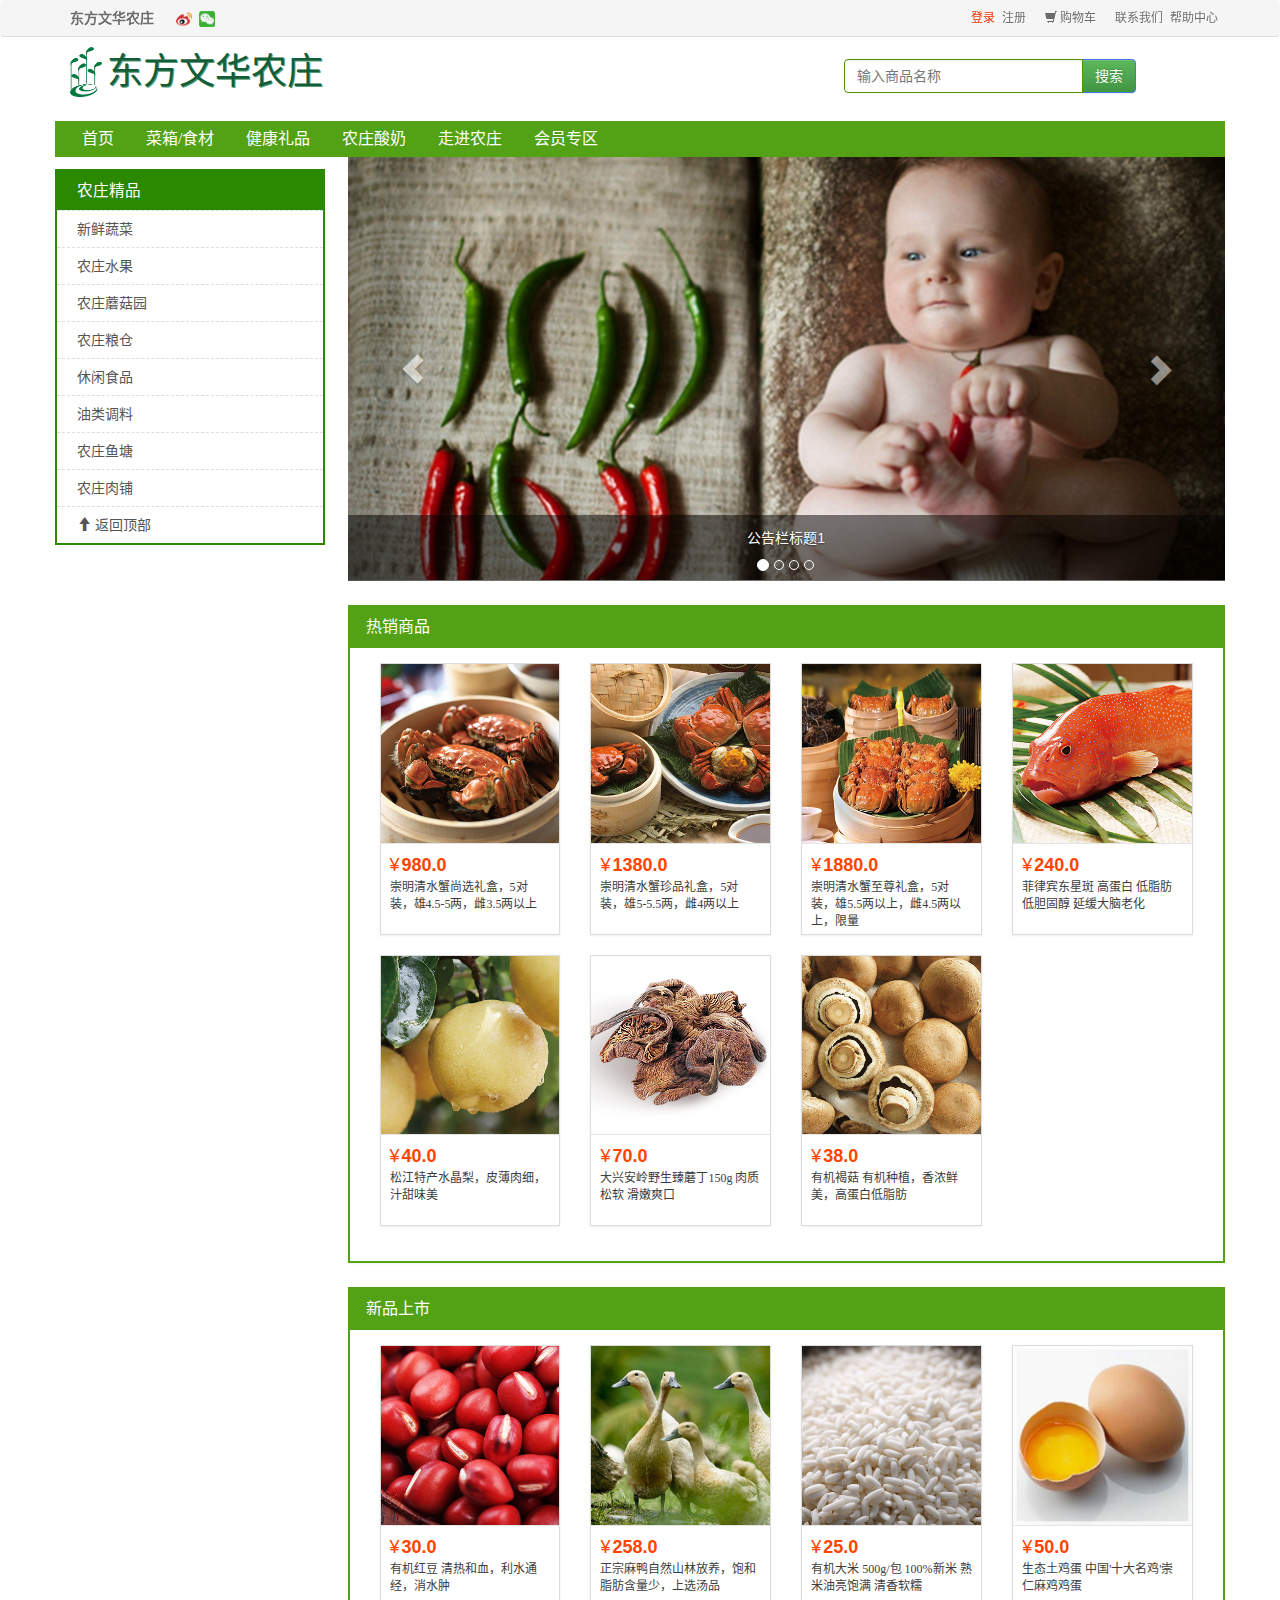
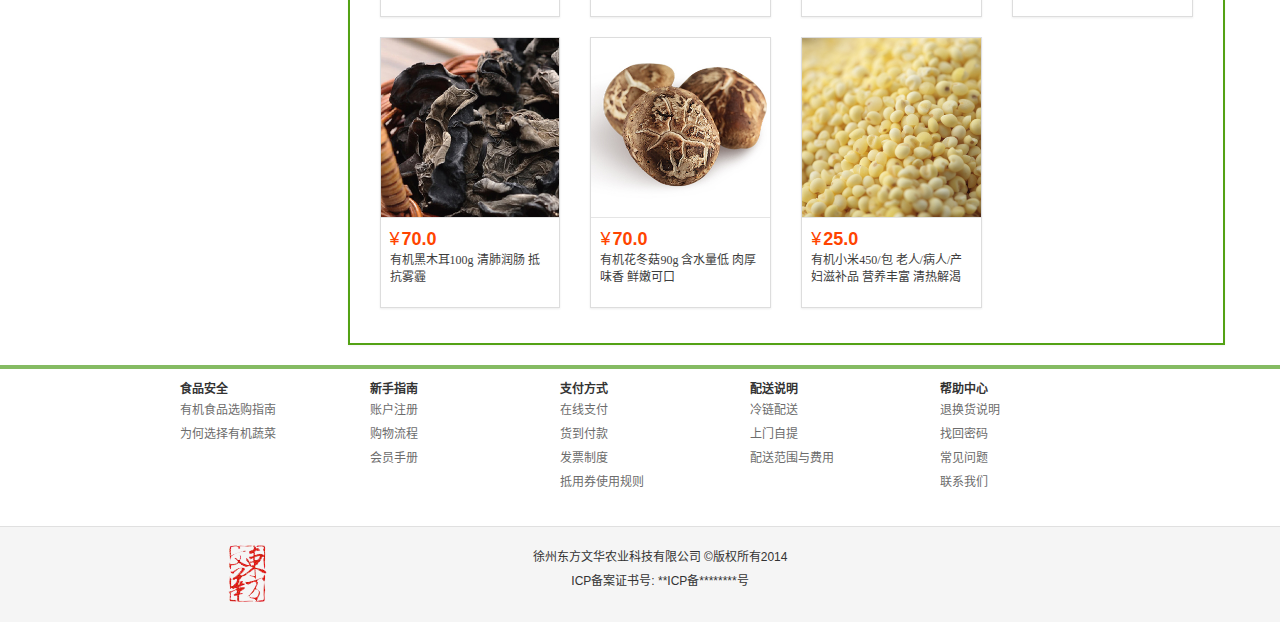
<file: index.html>
<!DOCTYPE html>
<html lang="zh-cn">
<head>
  <meta charset="utf-8">
  <meta http-equiv="X-UA-Compatible" content="IE=edge">
  <meta name="viewport" content="width=device-width, initial-scale=1">
  <title>东方文华农业科技有限公司</title>

  <!-- Bootstrap -->
  <link href="css/bootstrap.min.css" rel="stylesheet">
  <link href="css/bootstrap-theme.min.css" rel="stylesheet">
  <link rel="stylesheet" href="css/style.css">

  <!-- HTML5 Shim and Respond.js IE8 support of HTML5 elements and media queries -->
  <!-- WARNING: Respond.js doesn't work if you view the page via file:// -->
    <!--[if lt IE 9]>
      <script src="js/html5shiv.min.js"></script>
      <script src="js/respond.min.js"></script>
      <![endif]-->
    </head>
    <body>
      <header class="navbar" id="top" role="banner">
        <div class="container">
          <div class="navbar-header pull-left">
            <a href="./index.html" class="navbar-brand">东方文华农庄</a>
          </div>
          <!-- /navbar-header -->
          <nav role="navigation">
            <ul class="nav navbar-nav hidden-xs">
              <li>
                <a href="http://www.weibo.com" target="_blank"><img src="images/weibo.png" height="16" width="16" alt="新浪微博"></a>
              </li>
              <li>
                <a href="#"><img src="images/weixin.png" height="16" width="16" alt="微信"></a>
                <div class="sub"><img src="images/2D.jpg" alt="微信"></div>
              </li>
            </ul>
            <ul class="nav navbar-nav navbar-right pull-right">
              <li><a class="login" href="#">登录</a></li>
              <li class="mr-one"><a href="#">注册</a></li>
              <li class="mr-one"><a href="cart.html"><span class="glyphicon glyphicon-shopping-cart"></span> 购物车</a></li>
              <li class="hidden-xs"><a href="#">联系我们</a></li>
              <li class="hidden-xs"><a href="#">帮助中心</a></li>
            </ul>
          </nav>
        </div>
        <!-- /container -->
      </header>

      <div id="fakeTop"></div>

      <div class="container" id="main">
        <div class="row header">
          <div class="col-md-7 ptb-one clearfix" id="title">
            <img class="pull-left" src="images/logo.png" height="50" alt="logo">
            <h1 class="title pull-left">东方文华农庄</h1>
            <!-- <div class="clearfix"></div> -->
          </div>
          <!-- /col-md-5 -->
          <div class="search col-md-5 ptb-one mt-12 clearfix">
            <div class="col-lg-10 pull-right">
              <div class="input-group col-sm-10">
                <input type="text" class="form-control" placeholder="输入商品名称">
                <span class="input-group-btn">
                  <button class="btn btn-success" type="button">搜索</button>
                </span>
              </div>
              <!-- /input-group -->
            </div>
            <!-- /.col-lg-6 -->
          </div>
          <!-- /col-md-5 -->
        </div>
        <!-- /row title -->
        <div class="row menu mt-one">
         <ul class="nav nav-pills" role="tablist">
          <li role="presentation"><a href="index.html">首页</a></li>
          <li role="presentation"><a href="#">菜箱/食材</a></li>
          <li role="presentation"><a href="#">健康礼品</a></li>
          <li role="presentation"><a href="#">农庄酸奶</a></li>
          <li role="presentation"><a href="#">走进农庄</a></li>
          <li role="presentation"><a href="#">会员专区</a></li>
        </ul>
      </div>
      <!-- /row menu -->
      <div class="row content">
        <div class="col-md-3 hidden-print hidden-xs hidden-sm
        " id="page-left">
        <ul class="nav col-lg-11" id="menu">
          <li><a class="title" href="">农庄精品</a></li>
          <li><a href="#">新鲜蔬菜</a>
            <ul class="nav">
              <li><a href="#">菜瓜类</a></li>
              <li><a href="#">根茎类</a></li>
              <li><a href="#">芽菜类</a></li>
              <li><a href="#">茄椒类</a></li>
            </ul>
          </li>
          <li><a href="#">农庄水果</a>
            <ul class="nav">
              <li><a href="#">河蟹</a></li>
              <li><a href="#">水果</a></li>
            </ul></li>
            <li><a href="#">农庄蘑菇园</a>
              <ul class="nav">
                <li><a href="#">菜单测试1</a></li>
                <li><a href="#">菜单测试2</a></li>
                <li><a href="#">菜单测试5</a></li>
              </ul></li>
              <li><a href="#">农庄粮仓</a>
                <ul class="nav">
                  <li><a href="#">菜单测试1</a></li>
                </ul></li>
                <li><a href="#">休闲食品</a>
                  <ul class="nav">
                    <li><a href="#">菜单测试1</a></li>
                    <li><a href="#">菜单测试2</a></li>
                    <li><a href="#">菜单测试4</a></li>
                    <li><a href="#">菜单测试5</a></li>
                  </ul>
                </li>
                <li><a href="#">油类调料</a>
                  <ul class="nav">
                    <li><a href="#">菜单测试1</a></li>
                    <li><a href="#">菜单测试2</a></li>
                    <li><a href="#">菜单测试3</a></li>
                  </ul>
                </li>
                <li><a href="#">农庄鱼塘</a>
                  <ul class="nav">
                    <li><a href="#">菜单测试1</a></li>
                    <li><a href="#">菜单测试3</a></li>
                    <li><a href="#">菜单测试4</a></li>
                    <li><a href="#">菜单测试5</a></li>
                  </ul>
                </li>
                <li><a href="#">农庄肉铺</a>
                  <ul class="nav">
                    <li><a href="#">菜单测试1</a></li>
                    <li><a href="#">菜单测试2</a></li>
                    <li><a href="#">菜单测试3</a></li>
                    <li><a href="#">菜单测试4</a></li>
                    <li><a href="#">菜单测试5</a></li>
                  </ul>
                </li>
                <li>
                  <a href="#fakeTop" title="返回页面顶部"><span class="glyphicon glyphicon-arrow-up"></span> 返回顶部</a>
                </li>
              </ul>
            </div>
            <!-- /#page-left -->
            <div class="col-md-9" id="page-right">
              <div id="bulletin" class="carousel slide" data-ride="carousel" data-interval="4000">
                <ol class="carousel-indicators">
                  <li data-target="#bulletin" data-slide-to="0" class="active"></li>
                  <li data-target="#bulletin" data-slide-to="1" class=""></li>
                  <li data-target="#bulletin" data-slide-to="2" class=""></li>
                  <li data-target="#bulletin" data-slide-to="3" class=""></li>
                </ol>
                <div class="carousel-inner" role="listbox">
                  <div class="item active">
                    <a href="#"><img alt="First slide" src="images/bulletboard (1).jpg">
                      <div class="carousel-caption"><h5>公告栏标题1</h5></div>
                    </a>
                  </div>
                  <div class="item">
                    <a href="#"><img alt="First slide" src="images/bulletboard (2).jpg">
                      <div class="carousel-caption"><h5>公告栏标题2</h5></div>
                    </a>
                  </div>
                  <div class="item">
                    <a href="#"><img alt="First slide" src="images/bulletboard (3).jpg">
                      <div class="carousel-caption"><h5>公告栏标题3</h5></div>
                    </a>
                  </div>
                  <div class="item">
                    <a href="#"><img alt="First slide" src="images/bulletboard (4).jpg">
                      <div class="carousel-caption"><h5>公告栏标题4</h5></div>
                    </a>
                  </div>
                </div>
                <!-- /carousel-inner -->
                <a class="left carousel-control" href="#bulletin" role="button" data-slide="prev">
                  <span class="glyphicon glyphicon-chevron-left"></span>
                  <span class="sr-only">Previous</span>
                </a>
                <a class="right carousel-control" href="#bulletin" role="button" data-slide="next">
                  <span class="glyphicon glyphicon-chevron-right"></span>
                  <span class="sr-only">Next</span>
                </a>
              </div>
              <!-- /carousel -->
              <div class="panel panel-home mt-two">
                <div class="panel-heading title">热销商品</div>
                <div class="panel-body">
                  <div class="item col-xs-6 col-sm-4 col-md-4 col-lg-3">
                    <div class="thumbnail">
                      <a href="./item.html" target="_blank"><img src="./itemPhoto/item (10).jpg" alt="崇明清水蟹尚选礼盒，5对装，雄4.5-5两，雌3.5两以上"></a>
                      <div class="caption">
                        <div class="price">
                          <span>¥</span>
                          <strong>980.0</strong>
                        </div>
                        <p class="title">
                          <a href="./item.html" target="_blank">崇明清水蟹尚选礼盒，5对装，雄4.5-5两，雌3.5两以上</a>
                        </p>
                      </div>
                    </div>
                  </div>
                  <!-- /item -->
                  <div class="item col-xs-6 col-sm-4 col-md-4 col-lg-3">
                    <div class="thumbnail">
                      <a href="./item.html" target="_blank"><img src="./itemPhoto/item (11).jpg" alt="崇明清水蟹珍品礼盒，5对装，雄5-5.5两，雌4两以上"></a>
                      <div class="caption">
                        <div class="price">
                          <span>¥</span>
                          <strong>1380.0</strong>
                        </div>
                        <p class="title">
                          <a href="./item.html" target="_blank">崇明清水蟹珍品礼盒，5对装，雄5-5.5两，雌4两以上</a>
                        </p>
                      </div>
                    </div>
                  </div>
                  <!-- /item -->
                  <div class="item col-xs-6 col-sm-4 col-md-4 col-lg-3">
                    <div class="thumbnail">
                      <a href="./item.html" target="_blank"><img src="./itemPhoto/item (12).jpg" alt="崇明清水蟹至尊礼盒，5对装，雄5.5两以上，雌4.5两以上，限量"></a>
                      <div class="caption">
                        <div class="price">
                          <span>¥</span>
                          <strong>1880.0</strong>
                        </div>
                        <p class="title">
                          <a href="./item.html" target="_blank">崇明清水蟹至尊礼盒，5对装，雄5.5两以上，雌4.5两以上，限量</a>
                        </p>
                      </div>
                    </div>
                  </div>
                  <!-- /item -->
                  <div class="item col-xs-6 col-sm-4 col-md-4 col-lg-3">
                   <div class="thumbnail">
                     <a href="./item.html" target="_blank"><img src="./itemPhoto/item.jpg" alt="菲律宾东星斑 高蛋白 低脂肪 低胆固醇 延缓大脑老化"></a>
                     <div class="caption">
                       <div class="price">
                         <span>¥</span>
                         <strong>240.0</strong>
                       </div>
                       <p class="title">
                         <a href="./item.html" target="_blank">菲律宾东星斑 高蛋白 低脂肪 低胆固醇 延缓大脑老化</a>
                       </p>
                     </div>
                   </div>
                 </div>
                 <!-- /item -->
                 <div class="item col-xs-6 col-sm-4 col-md-4 col-lg-3">
                   <div class="thumbnail">
                     <a href="./item.html" target="_blank"><img src="./itemPhoto/item (1).jpg" alt="松江特产水晶梨，皮薄肉细，汁甜味美"></a>
                     <div class="caption">
                       <div class="price">
                         <span>¥</span>
                         <strong>40.0</strong>
                       </div>
                       <p class="title">
                         <a href="./item.html" target="_blank">松江特产水晶梨，皮薄肉细，汁甜味美</a>
                       </p>
                     </div>
                   </div>
                 </div>
                 <!-- /item -->
                 <div class="item col-xs-6 col-sm-4 col-md-4 col-lg-3">
                   <div class="thumbnail">
                     <a href="./item.html" target="_blank"><img src="./itemPhoto/item (2).jpg" alt="大兴安岭野生臻蘑丁150g 肉质松软 滑嫩爽口"></a>
                     <div class="caption">
                       <div class="price">
                         <span>¥</span>
                         <strong>70.0</strong>
                       </div>
                       <p class="title">
                         <a href="./item.html" target="_blank">大兴安岭野生臻蘑丁150g 肉质松软 滑嫩爽口</a>
                       </p>
                     </div>
                   </div>
                 </div>
                 <!-- /item -->
                 <div class="item col-xs-6 col-sm-4 col-md-4 col-lg-3">
                   <div class="thumbnail">
                     <a href="./item.html" target="_blank"><img src="./itemPhoto/item (3).jpg" alt="有机褐菇 有机种植，香浓鲜美，高蛋白低脂肪"></a>
                     <div class="caption">
                       <div class="price">
                         <span>¥</span>
                         <strong>38.0</strong>
                       </div>
                       <p class="title">
                         <a href="./item.html" target="_blank">有机褐菇 有机种植，香浓鲜美，高蛋白低脂肪</a>
                       </p>
                     </div>
                   </div>
                 </div>
                 <!-- /item -->
                 
               </div>
               <!-- /.panel-body -->
             </div>
             <!-- /.panel -->
             <div class="panel panel-home mt-two">
              <div class="panel-heading title">新品上市</div>
              <div class="panel-body">
               <div class="item col-xs-6 col-sm-4 col-md-4 col-lg-3">
                <div class="thumbnail">
                  <a href="./item.html" target="_blank"><img src="./itemPhoto/item (7).jpg" alt="有机红豆 清热和血，利水通经，消水肿"></a>
                  <div class="caption">
                    <div class="price">
                      <span>¥</span>
                      <strong>30.0</strong>
                    </div>
                    <p class="title">
                      <a href="./item.html" target="_blank">有机红豆 清热和血，利水通经，消水肿</a>
                    </p>
                  </div>
                </div>
              </div>
              <!-- /item -->
              <div class="item col-xs-6 col-sm-4 col-md-4 col-lg-3">
                <div class="thumbnail">
                  <a href="./item.html" target="_blank"><img src="./itemPhoto/item (8).jpg" alt="正宗麻鸭自然山林放养，饱和脂肪含量少，上选汤品"></a>
                  <div class="caption">
                    <div class="price">
                      <span>¥</span>
                      <strong>258.0</strong>
                    </div>
                    <p class="title">
                      <a href="./item.html" target="_blank">正宗麻鸭自然山林放养，饱和脂肪含量少，上选汤品</a>
                    </p>
                  </div>
                </div>
              </div>
              <!-- /item -->
              <div class="item col-xs-6 col-sm-4 col-md-4 col-lg-3">
                <div class="thumbnail">
                  <a href="./item.html" target="_blank"><img src="./itemPhoto/item (9).jpg" alt="有机大米 500g/包 100%新米 熟米油亮饱满 清香软糯"></a>
                  <div class="caption">
                    <div class="price">
                      <span>¥</span>
                      <strong>25.0</strong>
                    </div>
                    <p class="title">
                      <a href="./item.html" target="_blank">有机大米 500g/包 100%新米 熟米油亮饱满 清香软糯</a>
                    </p>
                  </div>
                </div>
              </div>
              <!-- /item -->
              <div class="item col-xs-6 col-sm-4 col-md-4 col-lg-3">
                <div class="thumbnail">
                  <a href="./item.html" target="_blank"><img src="./itemPhoto/item (13).jpg" alt="生态土鸡蛋 中国'十大名鸡'崇仁麻鸡鸡蛋"></a>
                  <div class="caption">
                    <div class="price">
                      <span>¥</span>
                      <strong>50.0</strong>
                    </div>
                    <p class="title">
                      <a href="./item.html" target="_blank">生态土鸡蛋 中国'十大名鸡'崇仁麻鸡鸡蛋</a>
                    </p>
                  </div>
                </div>
              </div>
              <!-- /item -->
              <div class="item col-xs-6 col-sm-4 col-md-4 col-lg-3">
               <div class="thumbnail">
                 <a href="./item.html" target="_blank"><img src="./itemPhoto/item (4).jpg" alt="有机黑木耳100g 清肺润肠 抵抗雾霾"></a>
                 <div class="caption">
                   <div class="price">
                     <span>¥</span>
                     <strong>70.0</strong>
                   </div>
                   <p class="title">
                     <a href="./item.html" target="_blank">有机黑木耳100g 清肺润肠 抵抗雾霾</a>
                   </p>
                 </div>
               </div>
             </div>
             <!-- /item -->
             <div class="item col-xs-6 col-sm-4 col-md-4 col-lg-3">
               <div class="thumbnail">
                 <a href="./item.html" target="_blank"><img src="./itemPhoto/item (5).jpg" alt="有机花冬菇90g 含水量低 肉厚味香 鲜嫩可口"></a>
                 <div class="caption">
                   <div class="price">
                     <span>¥</span>
                     <strong>70.0</strong>
                   </div>
                   <p class="title">
                     <a href="./item.html" target="_blank">有机花冬菇90g 含水量低 肉厚味香 鲜嫩可口</a>
                   </p>
                 </div>
               </div>
             </div>
             <!-- /item -->
             <div class="item col-xs-6 col-sm-4 col-md-4 col-lg-3">
               <div class="thumbnail">
                 <a href="./item.html" target="_blank"><img src="./itemPhoto/item (6).jpg" alt="有机小米450/包 老人/病人/产妇滋补品 营养丰富 清热解渴"></a>
                 <div class="caption">
                   <div class="price">
                     <span>¥</span>
                     <strong>25.0</strong>
                   </div>
                   <p class="title">
                     <a href="./item.html" target="_blank">有机小米450/包 老人/病人/产妇滋补品 营养丰富 清热解渴</a>
                   </p>
                 </div>
               </div>
             </div>
             <!-- /item -->

           </div>
           <!-- /.panel-body -->
         </div>
         <!-- /.panel -->
       </div>
       <!-- /page-right -->

     </div>
     <!-- /row content -->
   </div>
   <!-- /container main -->

   <footer>
    <div class="container">

      <div class="row mt-two">
        <div class="col-md-1 visible-md-block visible-lg-block"></div>
        <dl class="col-md-2 col-xs-4">
          <dt>食品安全</dt>
          <dd><a href="/help/help_buyguide.html">有机食品选购指南</a></dd>
          <dd><a href="/help/help_whyvegorg.html">为何选择有机蔬菜</a></dd>
        </dl>
        <dl class="col-md-2 col-xs-4">
          <dt>新手指南</dt>
          <dd><a href="/help/help_register.html">账户注册</a></dd>
          <dd><a href="/help/help_process.html">购物流程</a></dd>
          <dd><a href="/help/help_manual.html">会员手册</a></dd>
        </dl>
        <dl class="col-md-2 col-xs-4">
          <dt>支付方式</dt>
          <dd><a href="/help/help_onlinepay.html">在线支付</a></dd>
          <dd><a href="/help/help_delivery.html">货到付款</a></dd>
          <dd><a href="/help/help_invoice.html">发票制度</a></dd>
          <dd><a href="/help/help_discount.html">抵用券使用规则</a></dd>
        </dl>
        <dl class="col-md-2 col-xs-4">
          <dt>配送说明</dt>
          <dd><a href="/help/help_coldchain.html">冷链配送</a></dd>
          <dd><a href="/help/help_door.html">上门自提</a></dd>
          <dd><a href="/help/help_scopecost.html">配送范围与费用</a></dd>
        </dl>
        <dl class="col-md-2 col-xs-4">
          <dt>帮助中心</dt>
          <dd><a href="/help/help_instruction.html">退换货说明</a></dd>
          <dd><a href="/help/getpass.html">找回密码</a></dd>
          <dd><a href="/help/help_problems.html">常见问题</a></dd>
          <dd><a href="/help/help_contactus.html">联系我们</a></dd>
        </dl>
      </div>
      <!-- /row -->
    </div>
    <!-- /container -->
    <div class="page-bottom clearfix">
      <div class="col-sm-2">
      </div>
      <div class="copyright col-sm-8">
        <img class="pull-left" src="images/title.png" height="59" width="40" alt="title">
        <p>徐州东方文华农业科技有限公司 ©版权所有2014</p>
        <p>ICP备案证书号: **ICP备********号</p>
      </div>
      <div class="col-sm-2"></div>
    </div>
    <!-- /row -->

  </footer>

  <!-- jQuery (necessary for Bootstrap's JavaScript plugins) -->
  <script src="js/jquery-1.10.2.min.js"></script>
  <!-- Include all compiled plugins (below), or include individual files as needed -->
  <script src="js/bootstrap.min.js"></script>
  <script src="js/dfwh.js"></script>

</body>
</html>
</file>
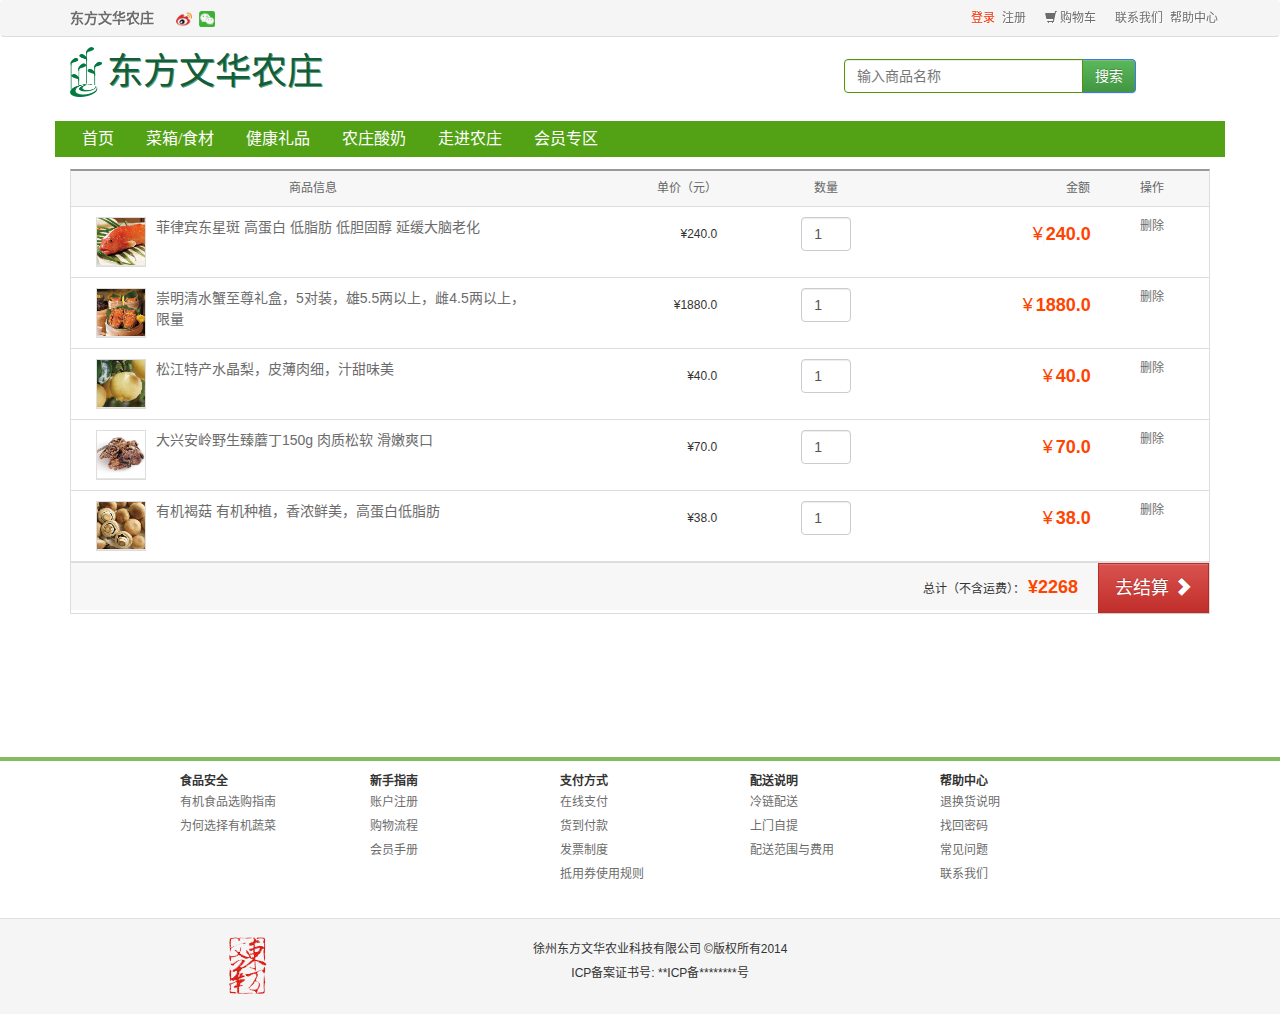
<file: cart.html>
<!DOCTYPE html>
<html lang="zh-cn">
<head>
  <meta charset="utf-8">
  <meta http-equiv="X-UA-Compatible" content="IE=edge">
  <meta name="viewport" content="width=device-width, initial-scale=1">
  <title>东方文华农庄 - 购物车</title>

  <!-- Bootstrap -->
  <link href="css/bootstrap.min.css" rel="stylesheet">
  <link href="css/bootstrap-theme.min.css" rel="stylesheet">
  <link rel="stylesheet" href="css/style.css">

  <!-- HTML5 Shim and Respond.js IE8 support of HTML5 elements and media queries -->
  <!-- WARNING: Respond.js doesn't work if you view the page via file:// -->
    <!--[if lt IE 9]>
      <script src="js/html5shiv.min.js"></script>
      <script src="js/respond.min.js"></script>
      <![endif]-->
    </head>
    <body>
      <header class="navbar" id="top" role="banner">
        <div class="container">
          <div class="navbar-header pull-left">
            <a href="./index.html" class="navbar-brand">东方文华农庄</a>
          </div>
          <!-- /navbar-header -->
          <nav role="navigation">
            <ul class="nav navbar-nav hidden-xs">
              <li>
                <a href="http://www.weibo.com" target="_blank"><img src="images/weibo.png" height="16" width="16" alt="新浪微博"></a>
              </li>
              <li>
                <a href="#"><img src="images/weixin.png" height="16" width="16" alt="微信"></a>
                <div class="sub"><img src="images/2D.jpg" alt="微信"></div>
              </li>
            </ul>
            <ul class="nav navbar-nav navbar-right pull-right">
              <li><a class="login" href="#">登录</a></li>
              <li class="mr-one"><a href="#">注册</a></li>
              <li class="mr-one"><a href="#"><span class="glyphicon glyphicon-shopping-cart"></span> 购物车</a></li>
              <li class="hidden-xs"><a href="#">联系我们</a></li>
              <li class="hidden-xs"><a href="#">帮助中心</a></li>
            </ul>
          </nav>
        </div>
        <!-- /container -->
      </header>

      <div id="fakeTop"></div>

      <div class="container" id="main">
        <div class="row header">
          <div class="col-md-7 ptb-one clearfix" id="title">
            <img class="pull-left" src="images/logo.png" height="50" alt="logo">
            <h1 class="title pull-left">东方文华农庄</h1>
            <!-- <div class="clearfix"></div> -->
          </div>
          <!-- /col-md-5 -->
          <div class="search col-md-5 ptb-one mt-12 clearfix">
            <div class="col-lg-10 pull-right">
              <div class="input-group col-sm-10">
                <input type="text" class="form-control" placeholder="输入商品名称">
                <span class="input-group-btn">
                  <button class="btn btn-success" type="button">搜索</button>
                </span>
              </div>
              <!-- /input-group -->
            </div>
            <!-- /.col-lg-6 -->
          </div>
          <!-- /col-md-5 -->
        </div>
        <!-- /row title -->
        <div class="row menu mt-one">
         <ul class="nav nav-pills" role="tablist">
          <li role="presentation"><a href="index.html">首页</a></li>
          <li role="presentation"><a href="#">菜箱/食材</a></li>
          <li role="presentation"><a href="#">健康礼品</a></li>
          <li role="presentation"><a href="#">农庄酸奶</a></li>
          <li role="presentation"><a href="#">走进农庄</a></li>
          <li role="presentation"><a href="#">会员专区</a></li>
        </ul>
      </div>
      <!-- /row menu -->
      <div class="row content">
        <div class="col-xs-12">
          <div id="cart" class="mt-one clearfix">
            <div class="thead">
              <div class="item clearfix">
                <span class="col-sm-5">商品信息</span>
                <span class="col-sm-2 text-right">单价（元）</span>
                <span class="col-sm-2">数量</span>
                <span class="col-sm-2 text-right hidden-xs">金额</span>
                <span class="col-sm-1 hidden-xs">操作</span>
              </div>
            </div>
            <div class="tbody">
              <div class="item clearfix">
                <div class="col-sm-5 info">
                  <div class="p-img">
                    <a href="./item.html">
                      <img src="./itemPhoto/item.jpg" class="itempic J_ItemImg">
                    </a>
                  </div>
                  <div class="p-name">
                    <a href="./item.html">菲律宾东星斑 高蛋白 低脂肪 低胆固醇 延缓大脑老化</a>
                  </div>
                </div>
                <div class="col-sm-2 p-price">
                  <span>¥240.0</span>
                </div>
                <div class="col-sm-2 p-num">
                  <input type="number" class="form-control" maxlength="8" value="1">
                </div>
                <div class="col-sm-2 hidden-xs p-sum price  text-right">
                  <span>¥</span>
                  <strong>240.0</strong>
                </div>
                <div class="col-sm-1 hidden-xs p-action">
                  <a href="#">删除</a>
                </div>
              </div>
              <!-- /.item -->

              <div class="item clearfix">
                <div class="col-sm-5 info">
                  <div class="p-img">
                    <a href="./item.html">
                      <img src="./itemPhoto/item (12).jpg" class="itempic J_ItemImg">
                    </a>
                  </div>
                  <div class="p-name">
                    <a href="./item.html">崇明清水蟹至尊礼盒，5对装，雄5.5两以上，雌4.5两以上，限量</a>
                  </div>
                </div>
                <div class="col-sm-2 p-price">
                  <span>¥1880.0</span>
                </div>
                <div class="col-sm-2 p-num">
                  <input type="number" class="form-control" maxlength="8" value="1">
                </div>
                <div class="col-sm-2 hidden-xs p-sum price  text-right">
                  <span>¥</span>
                  <strong>1880.0</strong>
                </div>
                <div class="col-sm-1 hidden-xs p-action">
                  <a href="#">删除</a>
                </div>
              </div>
              <!-- /.item -->

              <div class="item clearfix">
                <div class="col-sm-5 info">
                  <div class="p-img">
                    <a href="./item.html">
                      <img src="./itemPhoto/item (1).jpg" class="itempic J_ItemImg">
                    </a>
                  </div>
                  <div class="p-name">
                    <a href="./item.html">松江特产水晶梨，皮薄肉细，汁甜味美</a>
                  </div>
                </div>
                <div class="col-sm-2 p-price">
                  <span>¥40.0</span>
                </div>
                <div class="col-sm-2 p-num">
                  <input type="number" class="form-control" maxlength="8" value="1">
                </div>
                <div class="col-sm-2 hidden-xs p-sum price  text-right">
                  <span>¥</span>
                  <strong>40.0</strong>
                </div>
                <div class="col-sm-1 hidden-xs p-action">
                  <a href="#">删除</a>
                </div>
              </div>
              <!-- /.item -->

              <div class="item clearfix">
                <div class="col-sm-5 info">
                  <div class="p-img">
                    <a href="./item.html">
                      <img src="./itemPhoto/item (2).jpg" class="itempic J_ItemImg">
                    </a>
                  </div>
                  <div class="p-name">
                    <a href="./item.html">大兴安岭野生臻蘑丁150g 肉质松软 滑嫩爽口</a>
                  </div>
                </div>
                <div class="col-sm-2 p-price">
                  <span>¥70.0</span>
                </div>
                <div class="col-sm-2 p-num">
                  <input type="number" class="form-control" maxlength="8" value="1">
                </div>
                <div class="col-sm-2 hidden-xs p-sum price  text-right">
                  <span>¥</span>
                  <strong>70.0</strong>
                </div>
                <div class="col-sm-1 hidden-xs p-action">
                  <a href="#">删除</a>
                </div>
              </div>

              <!-- /.item -->
              <div class="item clearfix">
                <div class="col-sm-5 info">
                  <div class="p-img">
                    <a href="./item.html">
                      <img src="./itemPhoto/item (3).jpg" class="itempic J_ItemImg">
                    </a>
                  </div>
                  <div class="p-name">
                    <a href="./item.html">有机褐菇 有机种植，香浓鲜美，高蛋白低脂肪</a>
                  </div>
                </div>
                <div class="col-sm-2 p-price">
                  <span>¥38.0</span>
                </div>
                <div class="col-sm-2 p-num">
                  <input type="number" class="form-control" maxlength="8" value="1">
                </div>
                <div class="col-sm-2 hidden-xs p-sum price  text-right">
                  <span>¥</span>
                  <strong>38.0</strong>
                </div>
                <div class="col-sm-1 hidden-xs p-action">
                  <a href="#">删除</a>
                </div>
              </div>
              <!-- /.item -->
              
            </div>
            <!-- /.tbody -->
            <div class="cart-total">
              <div class="pull-right">
                  <a class="btn btn-lg btn-danger" href="#">
                  去结算 <b class="glyphicon glyphicon-chevron-right"></b>
                  </a>
              </div>
              <div class="total pull-right">
                  总计（不含运费）：
                  <strong class="price" id="finalPrice" data-bind="1753.00">¥1753.00</strong>
              </div>
          </div>

          </div>
          <!-- /#cart -->
        </div>
      </div>
      <!-- /row content -->
    </div>
    <!-- /container main -->

    <footer>
      <div class="container">

        <div class="row mt-two">
          <div class="col-md-1 visible-md-block visible-lg-block"></div>
          <dl class="col-md-2 col-xs-4">
            <dt>食品安全</dt>
            <dd><a href="/help/help_buyguide.html">有机食品选购指南</a></dd>
            <dd><a href="/help/help_whyvegorg.html">为何选择有机蔬菜</a></dd>
          </dl>
          <dl class="col-md-2 col-xs-4">
            <dt>新手指南</dt>
            <dd><a href="/help/help_register.html">账户注册</a></dd>
            <dd><a href="/help/help_process.html">购物流程</a></dd>
            <dd><a href="/help/help_manual.html">会员手册</a></dd>
          </dl>
          <dl class="col-md-2 col-xs-4">
            <dt>支付方式</dt>
            <dd><a href="/help/help_onlinepay.html">在线支付</a></dd>
            <dd><a href="/help/help_delivery.html">货到付款</a></dd>
            <dd><a href="/help/help_invoice.html">发票制度</a></dd>
            <dd><a href="/help/help_discount.html">抵用券使用规则</a></dd>
          </dl>
          <dl class="col-md-2 col-xs-4">
            <dt>配送说明</dt>
            <dd><a href="/help/help_coldchain.html">冷链配送</a></dd>
            <dd><a href="/help/help_door.html">上门自提</a></dd>
            <dd><a href="/help/help_scopecost.html">配送范围与费用</a></dd>
          </dl>
          <dl class="col-md-2 col-xs-4">
            <dt>帮助中心</dt>
            <dd><a href="/help/help_instruction.html">退换货说明</a></dd>
            <dd><a href="/help/getpass.html">找回密码</a></dd>
            <dd><a href="/help/help_problems.html">常见问题</a></dd>
            <dd><a href="/help/help_contactus.html">联系我们</a></dd>
          </dl>
        </div>
        <!-- /row -->
      </div>
      <!-- /container -->
      <div class="page-bottom clearfix">
        <div class="col-sm-2">
        </div>
        <div class="copyright col-sm-8">
          <img class="pull-left" src="images/title.png" height="59" width="40" alt="title">
          <p>徐州东方文华农业科技有限公司 ©版权所有2014</p>
          <p>ICP备案证书号: **ICP备********号</p>
        </div>
        <div class="col-sm-2"></div>
      </div>
      <!-- /row -->

    </footer>

    <!-- jQuery (necessary for Bootstrap's JavaScript plugins) -->
    <script src="js/jquery-1.10.2.min.js"></script>
    <!-- Include all compiled plugins (below), or include individual files as needed -->
    <script src="js/bootstrap.min.js"></script>
    <script src="js/dfwh.js"></script>

    <script>
      window.$ && $(function(){
        $('.p-num input').change(function(event) {
          /* Act on the event */
          var _num = $(this).val();
          if (_num == '' || _num <= 0) {
            $(this).val(_num = 1);
          };
          
          var _parent = $(this).parent('.p-num');
          var _price = _parent.prev('.p-price').children('span').text().substr(1);
          _parent.next('.p-sum').children('strong').text(_num * _price);
          getTotalPrice();
        });


        getTotalPrice();
      });

      function getTotalPrice(){
        var _total = 0;
        $.map($('.p-sum strong'), function(item, index) {
          _total += parseInt($(item).text());
        });
        $('#finalPrice').text('¥'+_total);
      }
    </script>

  </body>
  </html>
</file>
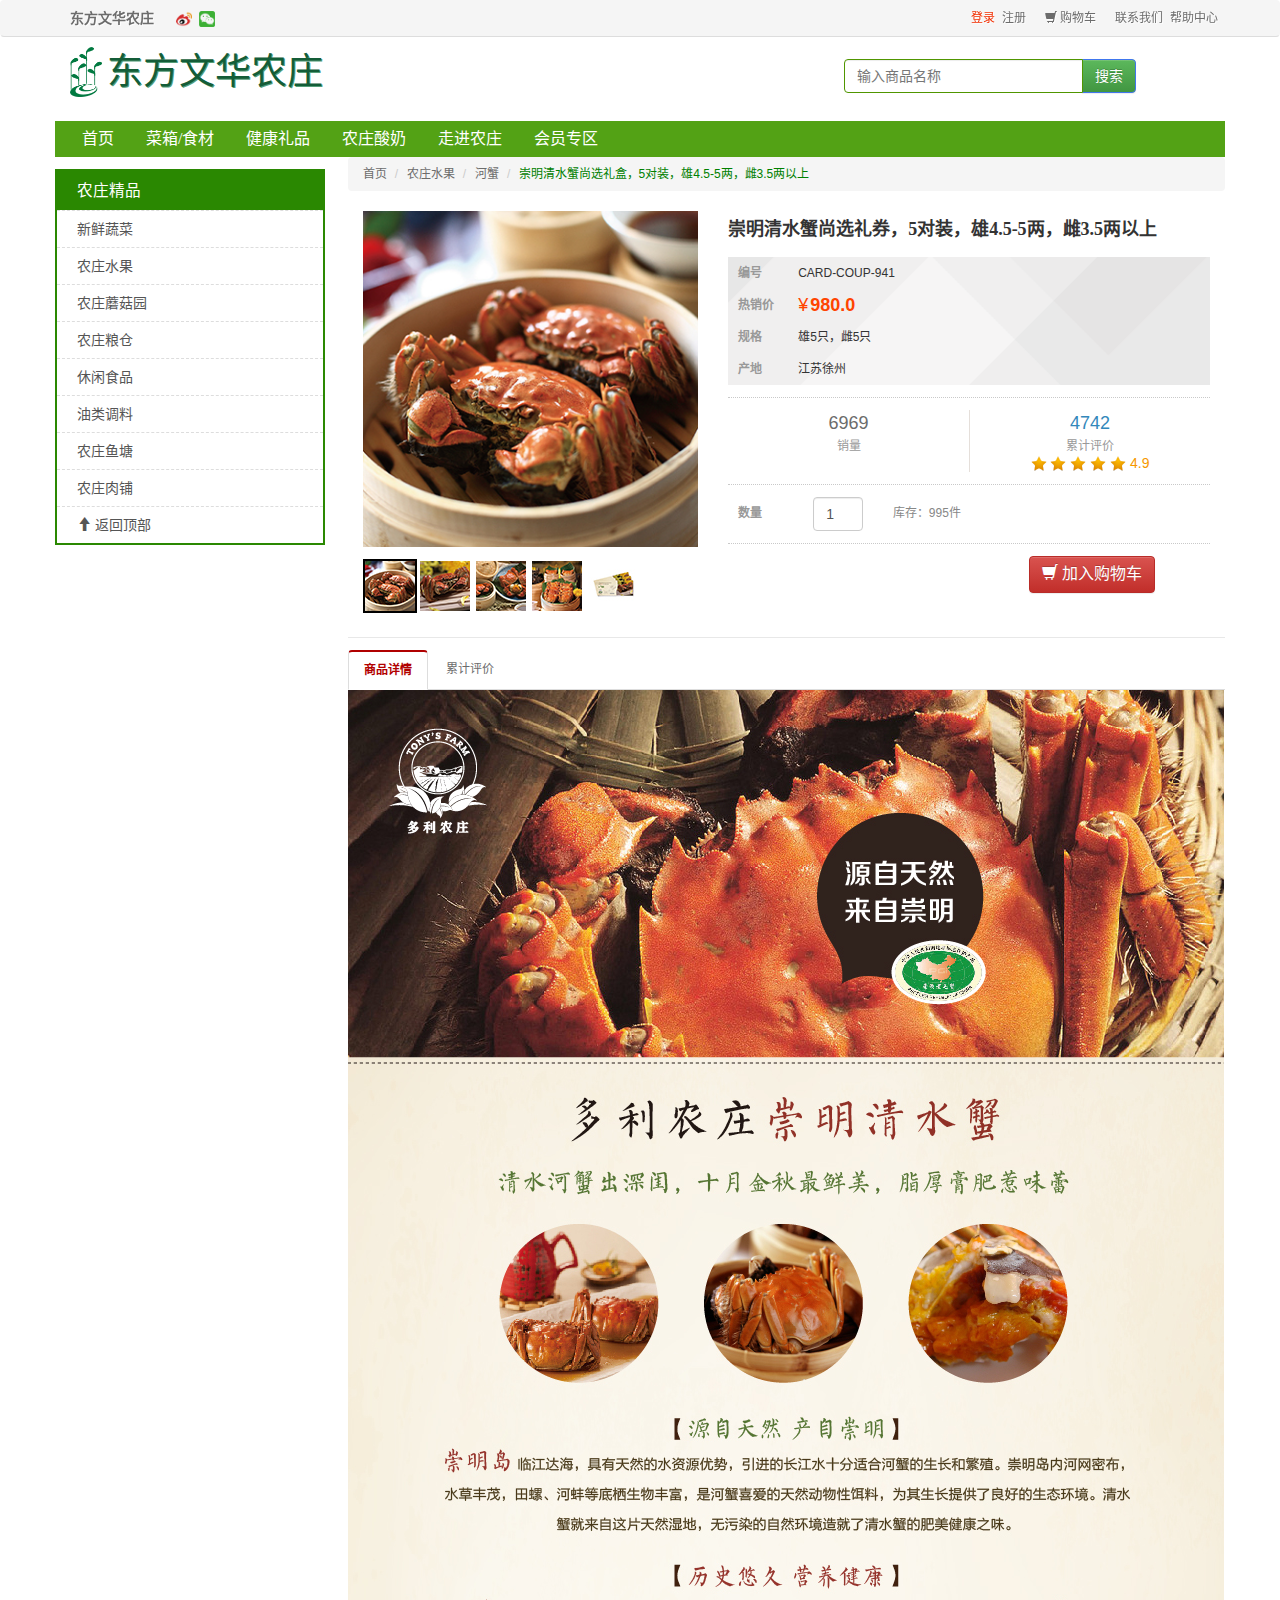
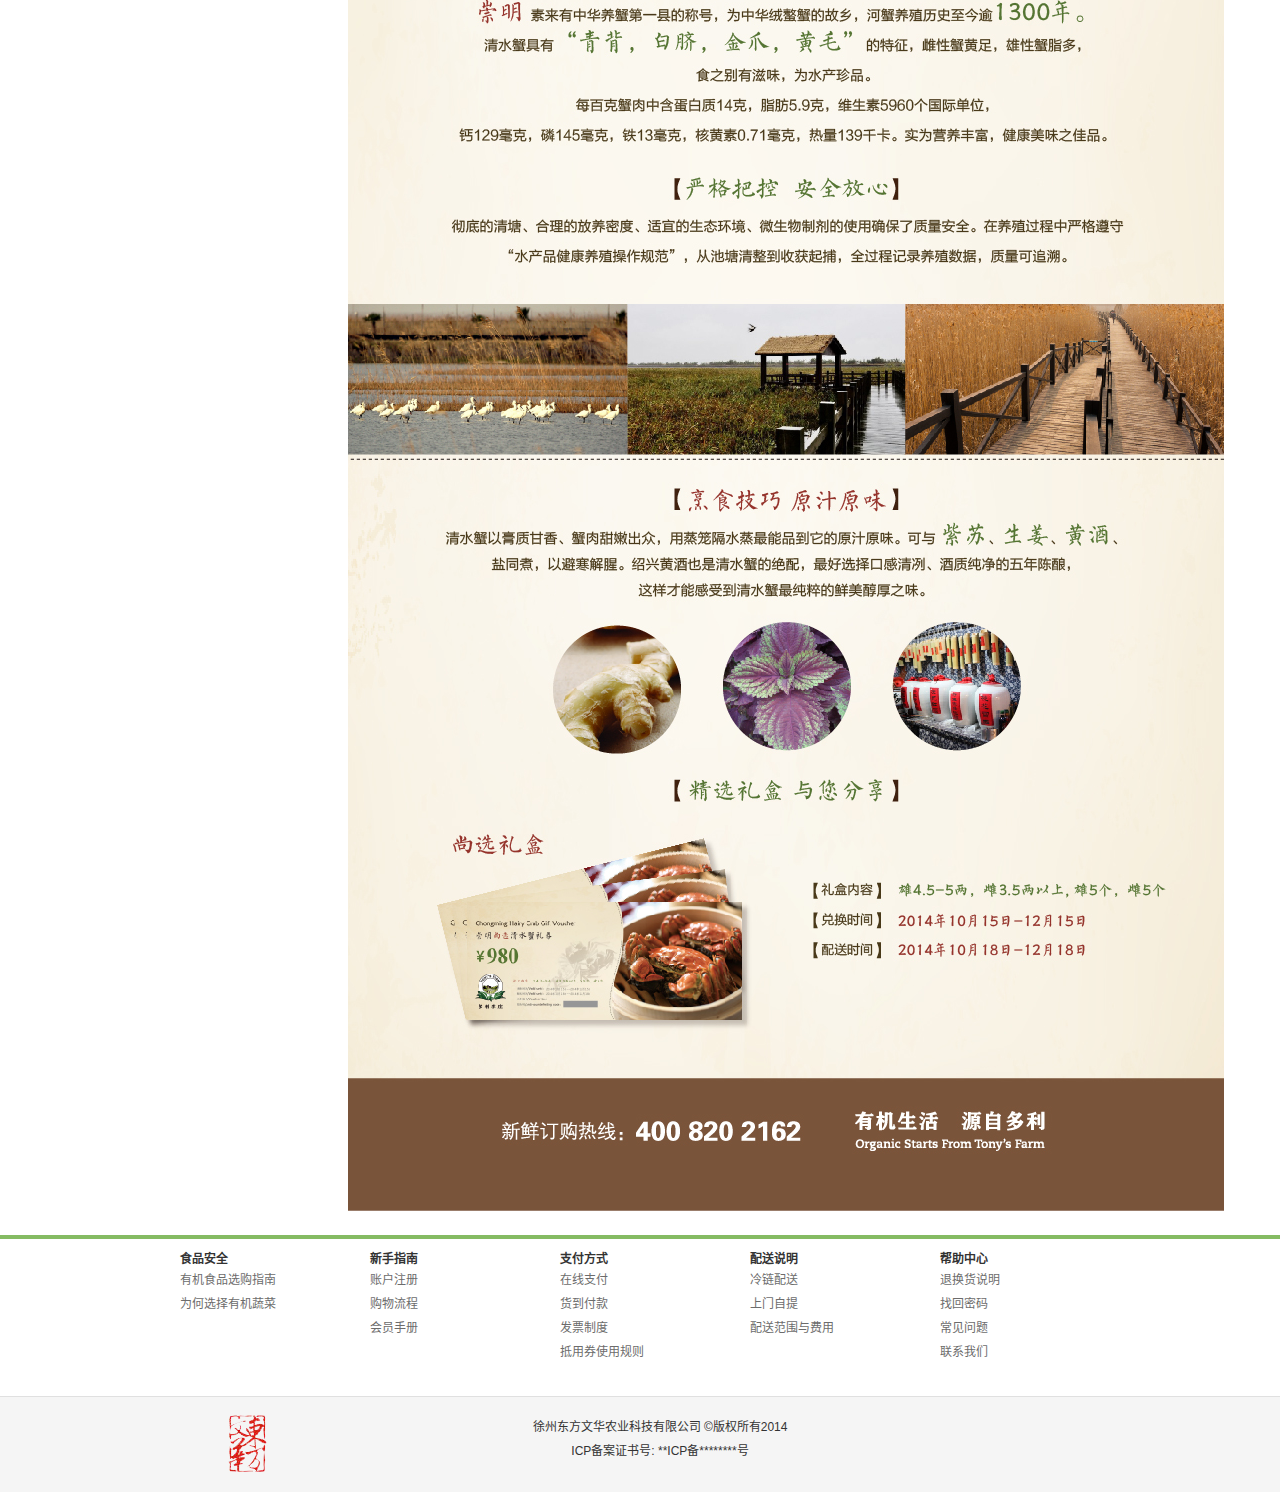
<file: item.html>
<!DOCTYPE html>
<html lang="zh-cn">
<head>
  <meta charset="utf-8">
  <meta http-equiv="X-UA-Compatible" content="IE=edge">
  <meta name="viewport" content="width=device-width, initial-scale=1">
  <title>东方文华农业科技有限公司</title>

  <!-- Bootstrap -->
  <link href="css/bootstrap.min.css" rel="stylesheet">
  <link href="css/bootstrap-theme.min.css" rel="stylesheet">
  <link rel="stylesheet" href="css/style.css">
  <link rel="stylesheet" href="css/jquery.raty.css">

  <!-- HTML5 Shim and Respond.js IE8 support of HTML5 elements and media queries -->
  <!-- WARNING: Respond.js doesn't work if you view the page via file:// -->
    <!--[if lt IE 9]>
      <script src="js/html5shiv.min.js"></script>
      <script src="js/respond.min.js"></script>
      <![endif]-->
    </head>
    <body>
      <header class="navbar" id="top" role="banner">
        <div class="container">
          <div class="navbar-header pull-left">
            <a href="./index.html" class="navbar-brand">东方文华农庄</a>
          </div>
          <!-- /navbar-header -->
          <nav role="navigation">
            <ul class="nav navbar-nav hidden-xs">
              <li>
                <a href="http://www.weibo.com" target="_blank"><img src="images/weibo.png" height="16" width="16" alt="新浪微博"></a>
              </li>
              <li>
                <a href="#"><img src="images/weixin.png" height="16" width="16" alt="微信"></a>
                <div class="sub"><img src="images/2D.jpg" alt="微信"></div>
              </li>
            </ul>
            <ul class="nav navbar-nav navbar-right pull-right">
              <li><a class="login" href="#">登录</a></li>
              <li class="mr-one"><a href="#">注册</a></li>
              <li class="mr-one"><a href="cart.html"><span class="glyphicon glyphicon-shopping-cart"></span> 购物车</a></li>
              <li class="hidden-xs"><a href="#">联系我们</a></li>
              <li class="hidden-xs"><a href="#">帮助中心</a></li>
            </ul>
          </nav>
        </div>
        <!-- /container -->
      </header>
      
      <div id="fakeTop"></div>

      <div class="container" id="main">
        <div class="row header">
          <div class="col-md-7 ptb-one clearfix" id="title">
            <img class="pull-left" src="images/logo.png" height="50" alt="logo">
            <h1 class="title pull-left">东方文华农庄</h1>
            <!-- <div class="clearfix"></div> -->
          </div>
          <!-- /col-md-5 -->
          <div class="search col-md-5 ptb-one mt-12 clearfix">
            <div class="col-lg-10 pull-right">
              <div class="input-group col-sm-10">
                <input type="text" class="form-control" placeholder="输入商品名称">
                <span class="input-group-btn">
                  <button class="btn btn-success" type="button">搜索</button>
                </span>
              </div>
              <!-- /input-group -->
            </div>
            <!-- /.col-lg-6 -->
          </div>
          <!-- /col-md-5 -->
        </div>
        <!-- /row title -->
        <div class="row menu mt-one">
         <ul class="nav nav-pills" role="tablist">
          <li role="presentation"><a href="index.html">首页</a></li>
          <li role="presentation"><a href="#">菜箱/食材</a></li>
          <li role="presentation"><a href="#">健康礼品</a></li>
          <li role="presentation"><a href="#">农庄酸奶</a></li>
          <li role="presentation"><a href="#">走进农庄</a></li>
          <li role="presentation"><a href="#">会员专区</a></li>
        </ul>
      </div>
      <!-- /row menu -->
      <div class="row content">
        <div class="col-md-3 hidden-print hidden-xs hidden-sm
        " id="page-left">
        <ul class="nav col-lg-11" id="menu">
          <li><a class="title" href="">农庄精品</a></li>
          <li><a href="#">新鲜蔬菜</a>
            <ul class="nav">
              <li><a href="#">菜瓜类</a></li>
              <li><a href="#">根茎类</a></li>
              <li><a href="#">芽菜类</a></li>
              <li><a href="#">茄椒类</a></li>
            </ul>
          </li>
          <li><a href="#">农庄水果</a>
            <ul class="nav">
              <li><a href="#">河蟹</a></li>
              <li><a href="#">水果</a></li>
            </ul></li>
            <li><a href="#">农庄蘑菇园</a>
              <ul class="nav">
                <li><a href="#">菜单测试1</a></li>
                <li><a href="#">菜单测试2</a></li>
                <li><a href="#">菜单测试5</a></li>
              </ul></li>
              <li><a href="#">农庄粮仓</a>
                <ul class="nav">
                  <li><a href="#">菜单测试1</a></li>
                </ul></li>
                <li><a href="#">休闲食品</a>
                  <ul class="nav">
                    <li><a href="#">菜单测试1</a></li>
                    <li><a href="#">菜单测试2</a></li>
                    <li><a href="#">菜单测试4</a></li>
                    <li><a href="#">菜单测试5</a></li>
                  </ul>
                </li>
                <li><a href="#">油类调料</a>
                  <ul class="nav">
                    <li><a href="#">菜单测试1</a></li>
                    <li><a href="#">菜单测试2</a></li>
                    <li><a href="#">菜单测试3</a></li>
                  </ul>
                </li>
                <li><a href="#">农庄鱼塘</a>
                  <ul class="nav">
                    <li><a href="#">菜单测试1</a></li>
                    <li><a href="#">菜单测试3</a></li>
                    <li><a href="#">菜单测试4</a></li>
                    <li><a href="#">菜单测试5</a></li>
                  </ul>
                </li>
                <li><a href="#">农庄肉铺</a>
                  <ul class="nav">
                    <li><a href="#">菜单测试1</a></li>
                    <li><a href="#">菜单测试2</a></li>
                    <li><a href="#">菜单测试3</a></li>
                    <li><a href="#">菜单测试4</a></li>
                    <li><a href="#">菜单测试5</a></li>
                  </ul>
                </li>
                <li>
                  <a href="#fakeTop" title="返回页面顶部"><span class="glyphicon glyphicon-arrow-up"></span> 返回顶部</a>
                </li>
              </ul>
            </div>
            <!-- /#page-left -->
            <div class="col-md-9" id="page-right">
              <ol class="breadcrumb">
                <li><a href="index.html">首页</a></li>
                <li><a href="#">农庄水果</a></li>
                <li><a href="#">河蟹</a></li>
                <li>崇明清水蟹尚选礼盒，5对装，雄4.5-5两，雌3.5两以上</li>
              </ol>
              <div class="clearfix gray-bottom pb-two">
                <div class="col-xs-1 visible-xs"></div>
                <div class="col-sm-5 col-xs-10">
                  <div id="itemBooth">
                    <img src="./itemPhoto/qingshuixieshangxuan_medium.jpg" alt="">
                  </div>
                  <div id="itemThumb" class="mt-one">
                    <div class="col-xs-2">
                      <a href="./itemPhoto/qingshuixieshangxuan_medium.jpg"><img src="./itemPhoto/qingshuixieshangxuan_small.jpg" alt=""></a>
                    </div>
                    <div class="col-xs-2">
                      <a href="./itemPhoto/qingshuixiezhenxuan_medium.jpg"><img src="./itemPhoto/qingshuixiezhenxuan_small.jpg" alt=""></a>
                    </div>
                    <div class="col-xs-2">
                      <a href="./itemPhoto/qingshuixiezhenpin_medium.jpg"><img src="./itemPhoto/qingshuixiezhenpin_small.jpg" alt=""></a>
                    </div>
                    <div class="col-xs-2">
                      <a href="./itemPhoto/qingshuixiezhizun_medium.jpg"><img src="./itemPhoto/qingshuixiezhizun_small.jpg" alt=""></a>
                    </div>
                    <div class="col-xs-2">
                      <a href="./itemPhoto/qingshuixiezhenxuan2_medium.jpg"><img src="./itemPhoto/qingshuixiezhenxuan2_small.jpg" alt=""></a>
                    </div>
                  </div>
                </div>
                <!-- /.col-sm-5.col-xs-10 -->

                <div id="itemInfo" class="col-sm-7 col-xs-12">
                  <div class="title">
                    <h4><strong>崇明清水蟹尚选礼券，5对装，雄4.5-5两，雌3.5两以上</strong></h4>
                  </div>
                  <!-- /.title -->

                  <div class="params">
                    <dl>
                      <dt>编号</dt>
                      <dd>CARD-COUP-941</dd>
                    </dl>
                    <dl>
                      <dt>热销价</dt>
                      <dd class="price">           
                        <span>¥</span>
                        <strong>980.0</strong>
                      </dd>
                    </dl>
                    <dl>
                      <dt>规格</dt>
                      <dd>雄5只，雌5只</dd>
                    </dl>
                    <dl>
                      <dt>产地</dt>
                      <dd>江苏徐州</dd>
                    </dl>
                  </div>
                  <!-- /.params -->

                  <div class="clearfix sell mt-one ptb-one dot-top">
                    <div class="col-xs-6 sellCount">
                      <p class="sell-count"><a data-tab="#_tabReviews" href="#_tabReviews">6969</a></p>
                      <p class="sell-label">销量</p>
                    </div>
                    <div class="col-xs-6 reviewCount">
                      <p class="sell-count">4742</p>
                      <p class="sell-label">累计评价</p>
                      <p class="review-rate">
                        <span class="raty" data-score="4.9" readonly></span> 4.9
                      </p>
                    </div>
                  </div>
                  <!-- /.sell -->

                  <div class="amount ptb-one dot-top">
                    <dl>
                      <dt>数量</dt>
                      <dd class="clearfix">
                        <div class="col-xs-2">
                          <input type="number" class="form-control" maxlength="8" value="1">
                        </div>
                        <div class="col-xs-8 item-amount">
                          库存：995件
                        </div>
                      </dd>
                    </dl>
                  </div>
                  <!-- /.amount -->

                  <div class="buy ptb-one dot-top">
                    <div class="col-xs-11">
                      <a class="pull-right btn btn-danger cart title" data-toggle="modal" data-target="#cartModal">
                        <span class="glyphicon glyphicon-shopping-cart"></span> 加入购物车
                      </a>
                    </div>
                  </div>
                  <!-- /.buy -->
                </div>
                <!-- /itemInfo -->
              </div>
              <!-- /.clearfix -->

              <div class="clearfix mt-one pb-two">
                <div id="itemTabs" class="col-xs-12">
                  <ul class="nav nav-tabs" role="tablist">
                    <li role="presentation" class="active"><a href="#description" id="_tabDesc" role="tab" data-toggle="tab">商品详情</a></li>
                    <li role="presentation"><a href="#reviews" id="_tabReviews" role="tab" data-toggle="tab">累计评价</a></li>
                    <!-- <li role="presentation"><a href="#dealRecord"  role="tab" data-toggle="tab">成交记录</a></li> -->
                  </ul>
                </div>
                <!-- Tab panes -->
                <div class="tab-content col-xs-12">
                  <div class="tab-pane active" id="description">
                    <img src="./itemPhoto/product3183_desc.jpg" class="img-responsive">
                  </div>
                  <!-- /#description -->
                  <div class="tab-pane" id="reviews">
                    <div class="rate panel panel-default mt-one">
                      <div class="panel-body">
                        <h4 class='title'>累计评价: </h4>
                        <strong>4.9</strong>
                        <span class="raty" data-score="4.9" readonly></span>
                      </div>
                    </div>
                    <div class="col-xs-12 rate-grid">
                      <div class="col-xs-12">
                        <div class="col-xs-12 col-sm-10 col-master">
                          <div class="rate-content">
                            老板送的吃蟹工具挺好用的 刚开始吃的时候还不知道用，浪费了不少 还是家里人提醒的。蟹挺不错的 有黄有膏没有让我失望 价格也实惠 给个好评
                          </div>
                          <div class="rate-date">
                            今天
                          </div>
                        </div>
                        <div class="col-xs-12 col-sm-2 col-author">
                          <div class="rate-user-info">
                            视<span>***</span>c<span>（匿名）</span>
                          </div>
                        </div>
                      </div>
                      <!-- /.col-xs-12 -->
                      <div class="col-xs-12">
                        <div class="col-xs-12 col-sm-10 col-master">
                          <div class="rate-content">
                            非常担心运输途中礼盒会有破损，因为主要还是拿来送人的，结果收到货后，没有让我失望，看着吐着泡泡的大闸蟹，感觉比在超市买的还好。很满意！
                          </div>
                          <div class="rate-date">
                            09.18
                          </div>
                        </div>
                        <div class="col-xs-12 col-sm-2 col-author">
                          <div class="rate-user-info">
                            l<span>***</span>r<span>（匿名）</span>
                          </div>
                        </div>
                      </div>
                      <!-- /.col-xs-12 -->
                      <div class="col-xs-12">
                        <div class="col-xs-12 col-sm-10 col-master">
                          <div class="rate-content">
                            买的东西刚收到，太快了点吧，冰都还没有化。而且东西非常新鲜，很满意，还没有在网上买过鲜货，总是当心会买的死蟹，看来我错了。等下次再来。送赞！
                          </div>
                          <div class="rate-date">
                            09.18
                          </div>
                        </div>
                        <div class="col-xs-12 col-sm-2 col-author">
                          <div class="rate-user-info">
                            晴<span>***</span>冬<span>（匿名）</span>
                          </div>
                        </div>
                      </div>
                      <!-- /.col-xs-12 -->
                      <div class="col-xs-12">
                        <div class="col-xs-12 col-sm-10 col-master">
                          <div class="rate-content">
                            口感超好 吃了还要吃
                          </div>
                          <div class="rate-date">
                            09.18
                          </div>
                        </div>
                        <div class="col-xs-12 col-sm-2 col-author">
                          <div class="rate-user-info">
                            腰<span>***</span>谡<span>（匿名）</span>
                          </div>
                        </div>
                      </div>
                      <!-- /.col-xs-12 -->
                      <div class="col-xs-12">
                        <div class="col-xs-12 col-sm-10 col-master">
                          <div class="rate-content">
                            非常的满意, 个个都活蹦乱跳的 还差点被夹到.当天就烧了 果然没让我失望 给个5分好评!
                          </div>
                          <div class="rate-date">
                            09.18
                          </div>
                        </div>
                        <div class="col-xs-12 col-sm-2 col-author">
                          <div class="rate-user-info">
                            q<span>***</span>1<span>（匿名）</span>
                          </div>
                        </div>
                      </div>
                      <!-- /.col-xs-12 -->
                      <div class="col-xs-12">
                        <div class="col-xs-12 col-sm-10 col-master">
                          <div class="rate-content">
                            不错 很好吃
                          </div>
                          <div class="rate-date">
                            09.16
                          </div>
                        </div>
                        <div class="col-xs-12 col-sm-2 col-author">
                          <div class="rate-user-info">
                            j<span>***</span>5<span>（匿名）</span>
                          </div>
                        </div>
                      </div>
                      <!-- /.col-xs-12 -->
                      <div class="col-xs-12">
                        <div class="col-xs-12 col-sm-10 col-master">
                          <div class="rate-content">
                            包装不错，还有钳子送。打开后蟹非常生猛，杀掉后还被夹了一下 肉感很不错，很鲜美～物流很给力哦！那么快就到了！
                          </div>
                          <div class="rate-date">
                            09.12
                          </div>
                        </div>
                        <div class="col-xs-12 col-sm-2 col-author">
                          <div class="rate-user-info">
                            t<span>***</span>c<span>（匿名）</span>
                          </div>
                        </div>
                      </div>
                      <!-- /.col-xs-12 -->
                      <div class="col-xs-12">
                        <div class="col-xs-12 col-sm-10 col-master">
                          <div class="rate-content">
                            特别在消灭完了以后才来评论的。好好吃啊。我爸那么挑剔的人都说好吃。
                          </div>
                          <div class="rate-date">
                            09.11
                          </div>
                        </div>
                        <div class="col-xs-12 col-sm-2 col-author">
                          <div class="rate-user-info">
                            链<span>***</span>包<span>（匿名）</span>
                          </div>
                        </div>
                      </div>
                      <!-- /.col-xs-12 -->
                      <div class="col-xs-12">
                        <div class="col-xs-12 col-sm-10 col-master">
                          <div class="rate-content">
                            真的很不错，个头大而且很新鲜，真心赞啊，家人很喜欢
                          </div>
                          <div class="rate-date">
                            09.10
                          </div>
                        </div>
                        <div class="col-xs-12 col-sm-2 col-author">
                          <div class="rate-user-info">
                            熊<span>***</span>9<span>（匿名）</span>
                          </div>
                        </div>
                      </div>
                      <!-- /.col-xs-12 -->
                      <div class="col-xs-12">
                        <div class="col-xs-12 col-sm-10 col-master">
                          <div class="rate-content">
                            不错，卖家很给力还有小礼物，快递也很速度，螃蟹肉多多。萌萌哒
                          </div>
                          <div class="rate-date">
                            09.10
                          </div>
                        </div>
                        <div class="col-xs-12 col-sm-2 col-author">
                          <div class="rate-user-info">
                            我<span>***</span>4<span>（匿名）</span>
                          </div>
                        </div>
                      </div>
                      <!-- /.col-xs-12 -->
                      <div class="col-xs-12">
                        <div class="col-xs-12 col-sm-10 col-master">
                          <div class="rate-content">
                            收到东西了 非常的满意 个个都活蹦乱跳的 还差点被夹到.当天就烧了 果然没让我失望 给个5分好评 谢谢老板送的吃蟹工具
                          </div>
                          <div class="rate-date">
                            09.09
                          </div>
                        </div>
                        <div class="col-xs-12 col-sm-2 col-author">
                          <div class="rate-user-info">
                            强<span>***</span>宝<span>（匿名）</span>
                          </div>
                        </div>
                      </div>
                      <!-- /.col-xs-12 -->
                      <div class="col-xs-12">
                        <div class="col-xs-12 col-sm-10 col-master">
                          <div class="rate-content">
                            哈哈 不好意思 评晚了 蟹子已经吃了 还是不错的，味道很鲜，谢谢店家了
                          </div>
                          <div class="rate-date">
                            09.03
                          </div>
                        </div>
                        <div class="col-xs-12 col-sm-2 col-author">
                          <div class="rate-user-info">
                            且<span>***</span>u<span>（匿名）</span>
                          </div>
                        </div>
                      </div>
                      <!-- /.col-xs-12 -->
                    </div>
                    <!-- /.col-xs-12 .rate-grid -->
                    <div class="col-xs-12">
                      <ul class="pagination pull-right">
                        <li><a href="#">&laquo;</a></li>
                        <li><a href="#">1</a></li>
                        <li><a href="#">2</a></li>
                        <li><a href="#">3</a></li>
                        <li><a href="#">4</a></li>
                        <li><a href="#">5</a></li>
                        <li><a href="#">&raquo;</a></li>
                      </ul>
                    </div>
                  </div>
                  <!-- /#reviews -->
                  <!-- <div class="tab-pane" id="dealRecord">
                    dealRecord
                  </div>
                  /#dealRecord -->
                </div>
                <!-- /tab-content -->
              </div>
              <!-- /.clearfix -->
            </div>
            <!-- /#page-right -->

          </div>
          <!-- /.row .content -->
        </div>
        <!-- /.container main -->

        <footer>
          <div class="container">

            <div class="row mt-two">
              <div class="col-md-1 visible-md-block visible-lg-block"></div>
              <dl class="col-md-2 col-xs-4">
                <dt>食品安全</dt>
                <dd><a href="/help/help_buyguide.html">有机食品选购指南</a></dd>
                <dd><a href="/help/help_whyvegorg.html">为何选择有机蔬菜</a></dd>
              </dl>
              <dl class="col-md-2 col-xs-4">
                <dt>新手指南</dt>
                <dd><a href="/help/help_register.html">账户注册</a></dd>
                <dd><a href="/help/help_process.html">购物流程</a></dd>
                <dd><a href="/help/help_manual.html">会员手册</a></dd>
              </dl>
              <dl class="col-md-2 col-xs-4">
                <dt>支付方式</dt>
                <dd><a href="/help/help_onlinepay.html">在线支付</a></dd>
                <dd><a href="/help/help_delivery.html">货到付款</a></dd>
                <dd><a href="/help/help_invoice.html">发票制度</a></dd>
                <dd><a href="/help/help_discount.html">抵用券使用规则</a></dd>
              </dl>
              <dl class="col-md-2 col-xs-4">
                <dt>配送说明</dt>
                <dd><a href="/help/help_coldchain.html">冷链配送</a></dd>
                <dd><a href="/help/help_door.html">上门自提</a></dd>
                <dd><a href="/help/help_scopecost.html">配送范围与费用</a></dd>
              </dl>
              <dl class="col-md-2 col-xs-4">
                <dt>帮助中心</dt>
                <dd><a href="/help/help_instruction.html">退换货说明</a></dd>
                <dd><a href="/help/getpass.html">找回密码</a></dd>
                <dd><a href="/help/help_problems.html">常见问题</a></dd>
                <dd><a href="/help/help_contactus.html">联系我们</a></dd>
              </dl>
            </div>
            <!-- /row -->
          </div>
          <!-- /container -->
          <div class="page-bottom clearfix">
            <div class="col-sm-2">
            </div>
            <div class="copyright col-sm-8">
              <img class="pull-left" src="images/title.png" height="59" width="40" alt="title">
              <p>徐州东方文华农业科技有限公司 ©版权所有2014</p>
              <p>ICP备案证书号: **ICP备********号</p>
            </div>
            <div class="col-sm-2"></div>
          </div>
          <!-- /row -->
          


          <div class="modal fade" id="cartModal" tabindex="-1" role="dialog" aria-labelledby="myModalLabel" aria-hidden="true">
            <div class="modal-dialog">
              <div class="modal-content">
                <div class="modal-header">
                  <button type="button" class="close" data-dismiss="modal"><span aria-hidden="true">&times;</span><span class="sr-only">Close</span></button>
                  <h4 class="modal-title" id="myModalLabel">购物车</h4>
                </div>
                <!-- /.modal-header -->
                <div class="modal-body">
                 <div class="row">
                  <div class="col-xs-2">
                    <span class="pull-right glyphicon glyphicon-ok"></span>
                  </div>
                  <div class="col-xs-10">
                    <h4 class="title">添加成功</h4>
                    <p>购物车共有2件商品</p>
                  </div>
                </div>                
              </div>
              <!-- /.modal-body -->
              <div class="modal-footer">
                <button type="button" class="btn btn-success">去购物车结算</button>
                <button type="button" class="btn btn-normal">继续购物</button>
              </div>
              <!-- /.modal-footer -->
            </div>
            <!-- /.modal-content -->
          </div>
          <!-- /.modal-dialog -->
        </div>
        <!-- /.modal -->
      </footer>

      <!-- jQuery (necessary for Bootstrap's JavaScript plugins) -->
      <script src="js/jquery-1.10.2.min.js"></script>
      <!-- Include all compiled plugins (below), or include individual files as needed -->
      <script src="js/bootstrap.min.js"></script>
      <script src="js/jquery.raty.js"></script>
      <script src="js/dfwh.js"></script>


      <script>
      window.$ && $(function() {
        $('#itemTabs').affix({
          offset: {
            top: $('#itemTabs').closest('div').offset().top + 24 - $('#top').outerHeight(true),
            bottom: function() {
              return (this.bottom = $('footer').outerHeight(true));
            }
          }
        });
        $('[data-tab]').click(function(event) {
          /* Act on the event */
          $($(this).attr('data-tab')).trigger('click');
        });
        /*raty*/
        $('.raty').raty({
          score: function() {
            return $(this).attr('data-score');
          },
          readOnly: function() {
            return $(this).attr('readonly') === 'readonly';
          },
          half: true,
          starOff: './images/star-off.png',
          starOn: './images/star-on.png',
          starHalf: './images/star-half.png'
        });

        /*初始化时绑定当前缩略图*/
        $('#itemThumb a[href="' + $('#itemBooth img').attr('src') + '"]').addClass('hover');
        /*缩略图相关功能*/
        $('#itemThumb a').bind('mouseover click', function(event) {
          /* Act on the event */
          event.preventDefault();
          $('#itemThumb a.hover').removeClass('hover');
          $('#itemBooth img').attr('src', $(this).attr('href'));
          $(this).addClass('hover');
        });
      });
</script>
</body>
</html>
</file>
<file: css/style.css>
/*
********************* commom *********************
*/

body, button, input, select, textarea {
	font: 12px/1.5 tahoma, arial, 'Hiragino Sans GB', 宋体, sans-serif;
}

.mr-one {
	margin-right: 1em;
}

.mr-half {
	margin-right: 0.5em;
}

.mt-one {
	margin-top: 1em;
}

.mt-two {
	margin-top: 2em;
}

.mt-12 {
	margin-top: 12px;
}

.ptb-one {
	padding-top: 1em;
	padding-bottom: 1em;
}

.pb-one {
	padding-bottom: 1em;
}

.pb-two {
	padding-bottom: 2em;
}

.gray-bottom {
	border-bottom: 1px solid #e8e8e8;
}

a {
	color: #6c6c6c;
}

a:hover {
	color: #53a215;/* 60A60F; */
}

.form-control:focus {
	border-color: #63c19b;
	-webkit-box-shadow: inset 0 1px 1px rgba(0,0,0,.075),0 0 8px rgba(99,193,55,.6);
	box-shadow: inset 0 1px 1px rgba(0,0,0,.075),0 0 8px rgba(99,193,55,.6);
}

.btn-success {
	background-color: #33a600;
	border-color: #4076ee;
}

.title {
	font-family: '微软雅黑','Microsoft Yahei';
}

.panel-home {
	border-radius: 0px;
	border: #53a215 2px solid;
}

.panel-home .panel-heading {
	background-color: #53a215;
	padding: 0.5em 1em;
	border-radius: 0px;
	color: #fff;
	font-size: 16px;
}

.breadcrumb>li {
	color: green;
}

input[type="number"] {
	padding-right: 3px;
}

.nav-tabs>li.active>a:focus {
	outline: none;
}



/*
********************* header *********************
*/

header.navbar {
	background-color: #f5f5f5;
	border-bottom: 1px solid #ddd;
	position: fixed !important;
	width: 100%;
	top: 0px;
	z-index: 100;
}

.navbar-right.pull-right li {
	float: left;
}

.navbar-right.pull-right {
	margin: 0;
}

header.navbar {
	min-height: 0;
}

header .icon-bar {
	background: #555;
}

header .navbar-toggle.collapsed{
	margin: 0;
}

header .nav > li > a, header .navbar-brand {
	padding: 0;
	line-height: 35px;
	margin-right: 7px;
	text-shadow: 1px 1px 1px #fff;
}

header .navbar-brand {
	padding: 0 15px;
	height: 35px;
	font-size: 14px;
	font-weight: bold;
}

header .nav>li>a:hover, header .nav>li>a:focus {
	background: none;
}

header a:hover img {
	margin-top: -1px;
}

header .sub {
	display: none;
	position: absolute;
	top: 35px;
	border: #999 1px solid;
	background: white;
	border-radius: 5px;
	margin-left: -5px;
	z-index: 10001;
	padding: 5px;
}

header .sub:before, header .sub:after{
	content: '';
	position: absolute;
	top: -10px;
	left: 5px;
	border: 5px solid transparent;
	border-bottom-color: #666;
}

header .sub:after{
	top: -9px;
	left: 5px;
	border: 5px solid transparent;
	border-bottom-color: #fff;
}

header li:hover .sub {
	display: block;
}

header a.login {
	color: #f22e00!important;
}

#fakeTop {
	height: 35px;
}



/*
********************* main *********************
*/
#main {
	position: relative;
	z-index: 80;
}
#main .header .search input {
	border-color: #509600;
}

h1.title {
	margin: 0 0 0 5px;
	line-height: 50px;
	font-weight: 400;
	color: #145D38;
	text-shadow: 1px 1px #549D78;
}

#main .menu {
	/* box-shadow: 0 2px 3px #555; */
	z-index: 90;
	position: relative;
}

#main .menu .nav {
	background: #53a215;/* 
	border-bottom: 2px solid #145D38; */
	padding-left: 1em;
}


#main .menu .nav>li>a {
	position: relative;
	border-radius: 0;
	color: white;/* #3c3c3c; */
	line-height: 36px;
	padding: 0px 15px;
	font-family: '微软雅黑';
	font-size: 16px;
	/* text-shadow: 1px 1px 1px #347D58; */
	/* border-bottom: 1px solid #044d28; */
}

#main .menu .nav>li>a:hover, #main .menu .nav>li>a:focus, #main .menu .nav li.active a {
	/* color: #145D38;
	background-color: #f4f4f4; */
	background-color: #2A8801;/* #63c19b; */
	border-bottom-color: #63c19b;
}

#main .content {
	min-height: 600px;
}

#menu {
	margin-top: 1em;
	border: 2px solid #2A8801;/* 85BB63; */
	padding: 0;
	z-index: 90;
}

#menu.affix {
	margin-top: 0px;
	top: 35px;
}

#menu a {
	display: block;
	padding: 4px 20px;
	font-size: 14px;
	font-weight: 500;
	line-height: 2em;
	color: #555;
}

#menu li:not(.title) {
	border-bottom: 1px dashed #ddd;
}

#menu>li .title {
	background: #2A8801;
	color: #fff;
	font-size: 1.3em;
}

#menu li:last-child {
	border: none;
}

#menu>li>.nav {
	position: absolute;
	display: none;
	top: 0px;
	left: 100%;
	min-width: 200px;
	background-color: #fefefe;
	border: solid 2px #509600;
}

#menu>li a:hover {

}

#menu li:hover>ul {
	display: block;
}

#goToTop {
	position: fixed;
	bottom: 3rem;
	left: 5rem;
}

#goToTop.affix-bottom {
	position: absolute;
	left: 0;
}

#goToTop .glyphicon-arrow-up {
	font-size: 20px;
	font-weight: 900;
}

#page-left, #page-right {
	position: relative;
	padding: 0;
}

#page-left {
	z-index: 900;
}

#page-right {
	z-index: 800;
}

#bulletin .carousel-caption {
	width: 100% !important;
	left: 0px !important;
	background-color: rgba(0, 0, 0, 0.5);
	padding: 0.5em 0 25px 0;
	bottom: 0px !important;
}

#bulletin .carousel-indicators {
	bottom: -5px;
}

.item .thumbnail {
	padding: 0px;
	border-radius: 0px;
}
.item img {
	border-bottom: 1px solid #E5E5E5;
}

.item .thumbnail:hover {
	border-color: #f40;
	webkit-transition: border-color .2s ease-in;
	-moz-transition: border-color .2s ease-in;
	-ms-transition: border-color .2s ease-in;
	-o-transition: border-color .2s ease-in;
	transition: border-color .2s ease-in;
}

.price {
	color: #f40;
	font-size: 18px;
	font-family: verdana,arial;
}

.price span {
	margin-right: -3px;
	font-family: arial;
}

.item .title {
	height: 36px;
}

.item .title a:not(:hover){
	color: #3d3d3d;
	color: 12px;
}

/* item */
#itemBooth img {
	width: 100%;
}

#itemThumb div {
	padding: 0;
}

#itemThumb a {
	display: block;
}

#itemThumb img {
	border: 2px solid transparent;
}

#itemThumb a.hover img {
	border-color: black;
}

#itemInfo .title h4 {
	margin-top: 0;
	line-height: 2em;
}
#itemInfo .params {
	background-image: url([data-uri]);
}

#itemInfo .dot-top {
	border-top: 1px dotted #c9c9c9;
}

#itemInfo dl {
	position: relative;
	z-index: 5;
	line-height: 32px;
	margin: 0;
}

#itemInfo dt {
	color: #999;
	font-size: 12px;
	text-align: left;
	line-height: 32px;
	float: left;
	width: 50px;
	margin: 0 10px;
}

#itemInfo dd {
	line-height: 32px;
}

#itemInfo .sell {
	border-left: none;
	border-right: none;
}

#itemInfo .sell>div {
	text-align: center;
	font-size: 18px;
	border-left: 1px solid #e5dfda;
}

#itemInfo .sellCount .sell-count {
	color: #b77e5e;
}

#itemInfo .reviewCount .sell-count {
	color: #38b;
}

#itemInfo .sell>div:first-child {
	border: none;
}

#itemInfo .sell p {
	margin: 0;
}

#itemInfo .sell-label {
	font-size: 12px;
	color: #999;
}

#itemInfo .review-rate {
	color: #f69700;
	font-size: 14px;
	line-height: 17px;
}
#itemInfo .item-amount {
	color: #878787;
	padding-left: 1.2em;
}

#itemInfo .buy .cart {/* 
	background-color: #a91110; */
	color: white;
	font-family: 'Microsoft Yahei';
	font-size: 16px;
}

#cartModal .glyphicon-ok {
	background-color: #2A8801;
	height: 40px;
	width: 40px;
	border-radius: 20px;
	font-size: 25px;
	text-shadow: 1px 1px 2px gray;
	line-height: 40px;
	padding-left: 7px;
	color: white;
	margin-top: 10px;
}

#itemTabs {
	padding: 0;
	height: 40px;
}

#itemTabs.affix {
	top: 37px;
	border-bottom: 1px solid #ccc;
	background-color: #fff;
	z-index: 99;
	-webkit-box-shadow: rgba(0,0,0,.2) 0 1px 5px 0;
	-moz-box-shadow: rgba(0,0,0,.2) 0 1px 5px 0;
	box-shadow: rgba(0,0,0,.2) 0 1px 5px 0; 
}

#itemTabs .nav-tabs li.active>a {
	border-top: 2px solid #b00000;
	color: #b10000;
	font-weight: 700;
}

#itemTabs.affix+.tab-content {
	margin-top: 40px;
}
.tab-content {
	padding: 0;
}

/* review */
#reviews .rate .title {
	padding: 0;
	margin: 0;
}

#reviews .rate strong {
	color: #f60;
	font-family: arial;
	font-size: 24px;
	margin: 0 2px;
	padding-left: 1em;
}

#reviews .rate .title, #reviews .rate strong, #reviews .rate .raty {
	display: block;
	float: left;
	line-height: 32px;
	height: 32px;
}

#reviews .rate .raty {
	padding-left: .5em;
}

#reviews .rate .raty img {
	margin-top: -4px;
}

.rate-grid>div {
	border-bottom: 1px solid #e3e3e3;
}

.rate-grid>div>div {
	padding: 16px 7px;
}

.rate-grid .col-master {
	padding-right: 30px;
}

.rate-grid .rate-content {
	color: #333;
}

.rate-grid .rate-content, .rate-grid {
	word-wrap: break-word;
	word-break: break-all;
	line-height: 19px;
	overflow: hidden;
}

.rate-grid .rate-date {
	clear: both;
	color: #ccc;
}

.rate-grid .col-author {
	padding-right: 0;
}

.rate-grid .rate-user-info {
	text-overflow: ellipsis;/* 超出的文本用省略号代替 */
	white-space: nowrap;
	overflow: hidden;
}

.rate-grid .rate-user-info span {
	color: #999;
}


/* cart */
#cart {
	border: 1px solid #ddd;
	border-top: 2px solid #999;
}

#cart .thead {
	color: #666;
	background-color: #f7f7f7;
	padding: 0 10px;
}

#cart span {
	height: 35px;
	border-right: 1px solid #f7f7f7;
	line-height: 35px;
	text-align: center;
}

#cart span.text-right {
	text-align: right;
}

#cart .tbody {
	border-bottom: 1px solid #ddd;
}

#cart .tbody .item {
	border-top: 1px solid #ddd;
	padding: 10px 10px;
}

#cart .p-img {
	width: 50px;
	height: 50px;
	margin-right: 10px;
	border: 1px solid #ddd;
	padding: 0;
	float: left;
	background-color: #fff;
}

#cart .p-img img {
	width: 100%;
	height: 100%;
}

#cart .p-name {
	font-size: 14px;
}

#cart .p-price {
	color: #333;
	font-family: Verdana,Arial;
	text-align: right;
}

#cart .p-num {
	text-align: center;
}

#cart .p-num input {
	width: 50px;
	margin: 0 auto;
}

#cart .p-action {
	text-align: center;
}

.cart-total {
	background-color: #f7f7f7;
	border-top: 1px solid #ddd;
	height: 48px;
	line-height: 48px;
}

.cart-total .btn-danger {
	border-radius: 0;
	display: block;
	height: 50px;
	line-height: 28px;
}

.cart-total .total{
	margin-right: 20px;
}

/*
********************* footer *********************
*/
footer {
	border-top: 4px solid #85BB63;
}

footer .container .row {
	margin: 1em 0px;
}

footer a {
	line-height: 2em;
}

footer .page-bottom {
	padding: 1.5em 0;
	border-top: 1px solid #e0e0e0;
	background-color: #f5f5f5;
}

footer .copyright {
	text-align: center;
}

footer .copyright p {
	margin: 0;
	padding: 0;
	line-height: 2em;
}

@media (min-width: 992px) {
	#menu {
		width: 230px;
	}
}

@media (min-width: 1200px) {
	#menu {
		width: 270px;
	}
}
</file>
